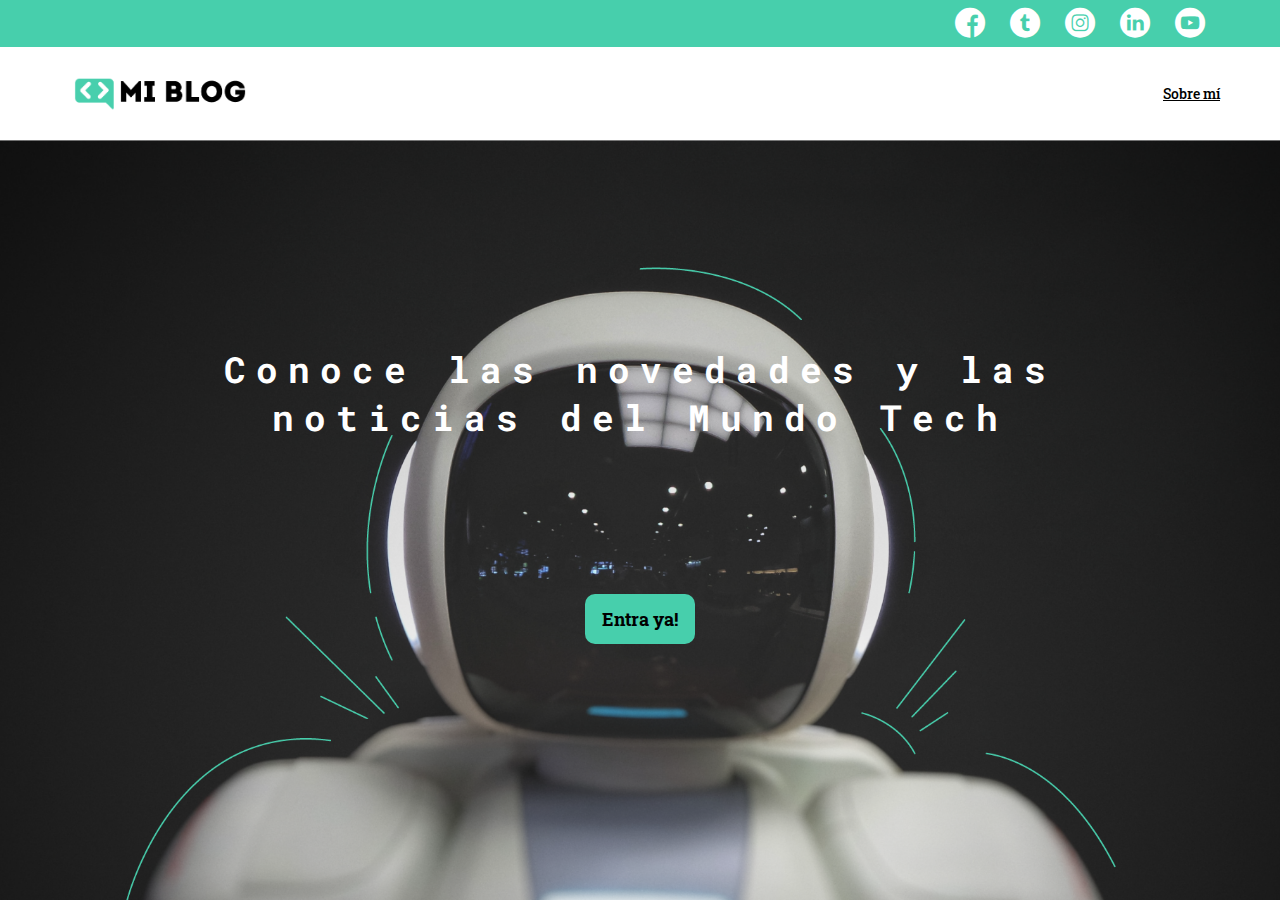
<file: index.html>
<!DOCTYPE html>
<html lang="en">
<head>
  <meta charset="UTF-8">
  <meta http-equiv="X-UA-Compatible" content="IE=edge">
  <meta name="viewport" content="width=device-width, initial-scale=1.0">
  <title>Mi Blog</title>
  <link rel="stylesheet" href="./css/main.css">
  <link rel="stylesheet" href="./css/media-queries.css">
  <link rel="stylesheet" href="css/font/flaticon.css">
  <link rel="preconnect" href="https://fonts.googleapis.com">
  <link rel="preconnect" href="https://fonts.gstatic.com" crossorigin>
  <link href="https://fonts.googleapis.com/css2?family=Roboto+Mono:wght@300;500;700&family=Roboto+Slab:wght@300;500;700&family=Roboto:wght@300;500;700&display=swap" rel="stylesheet">
</head>
<body>
  <header>
    <section class="header-icons">
      <div class="header-icons__icons">
        <a href="/"><span class="flaticon-001-facebook"></span></a>
        <a href="/"><span class="flaticon-002-twitter"></span></a>
        <a href="/"><span class="flaticon-011-instagram"></span></a>
        <a href="/"><span class="flaticon-010-linkedin"></span></a>
        <a href="/"><span class="flaticon-008-youtube"></span></a>
      </div>
    </section>
    <nav class="header-nav">
      <section class="header-nav__logo">
        <a href="">
          <img src="./assets/img/Logo-negro.png" alt="Logo de mi blog">
        </a>
      </section>
      <section class="header-nav__profile-link">
        <a href="perfil.html">Sobre mí</a>
      </section>
    </nav>
  </header>
  <main class="home-main">
    <section class="home-main-container">
      <h1 class="home-main-container__title">Conoce las novedades y las noticias del Mundo Tech</h1>
      <button class="home-main-container__button">
        <a href="blogs.html">Entra ya!</a>
      </button>
    </section>
  </main>
</body>
</html>
</file>
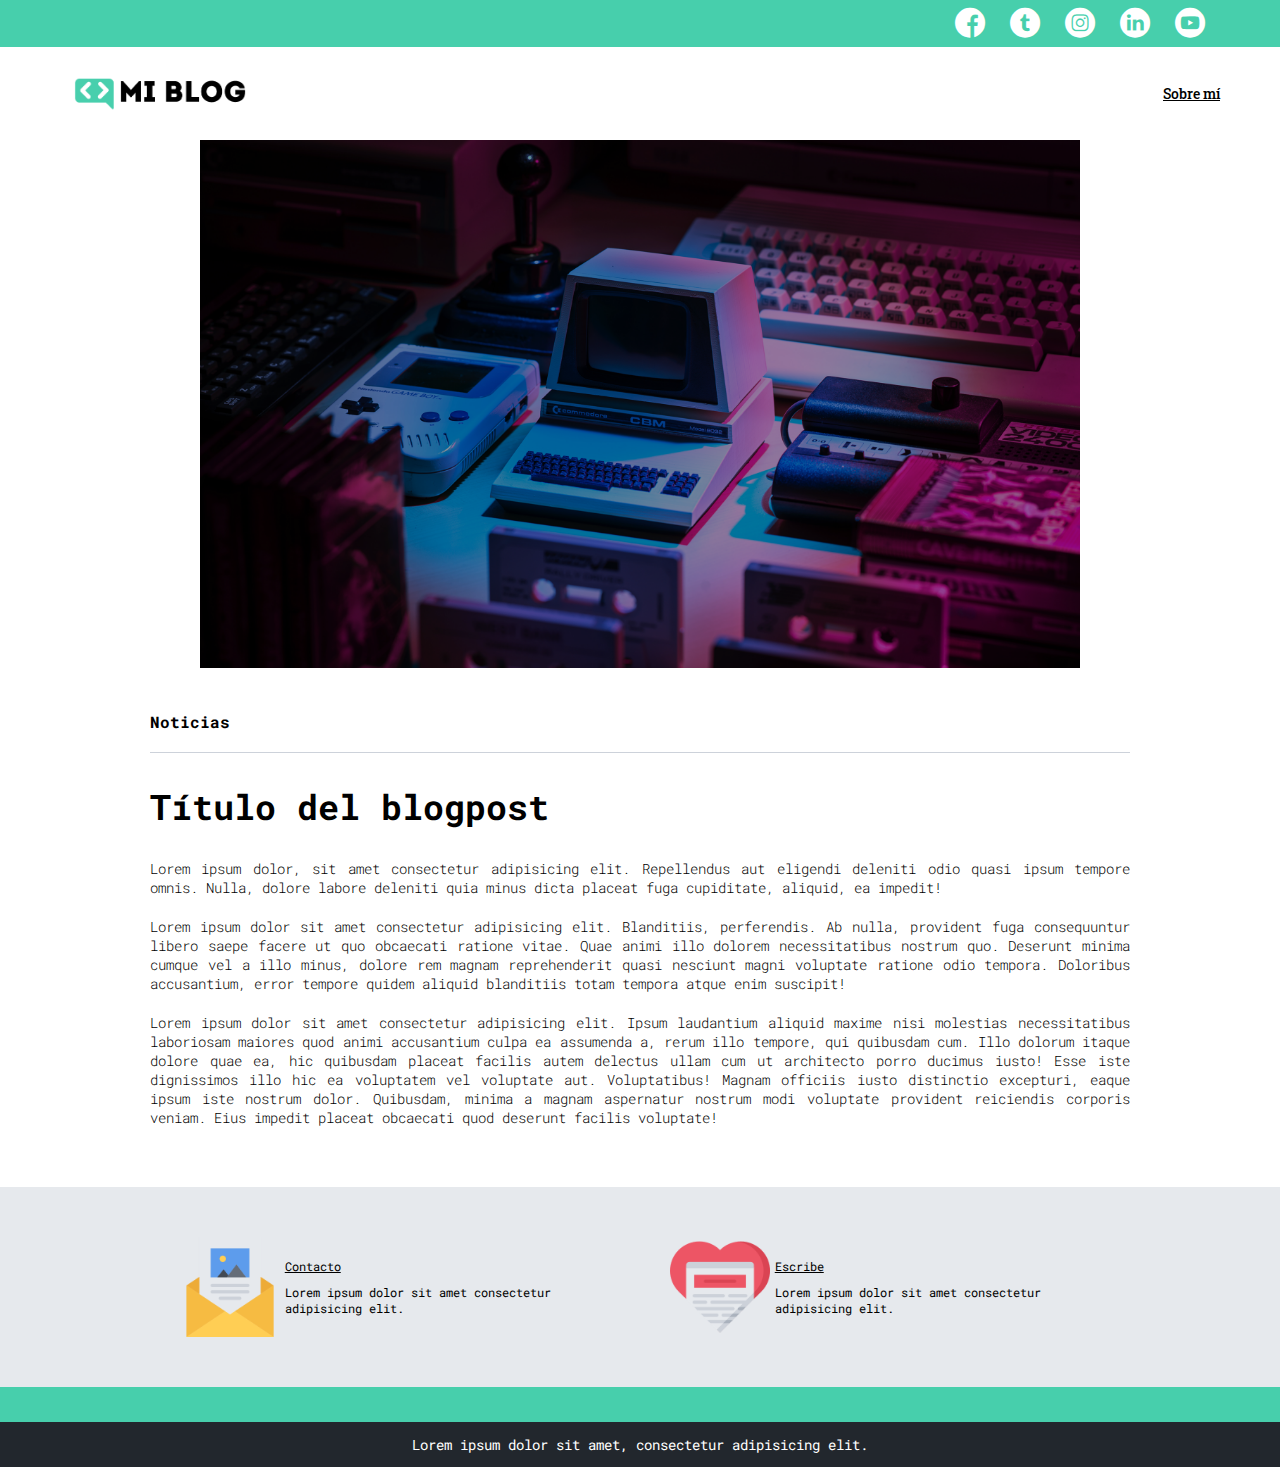
<file: blog.html>
<!DOCTYPE html>
<html lang="en">
<head>
  <meta charset="UTF-8">
  <meta http-equiv="X-UA-Compatible" content="IE=edge">
  <meta name="viewport" content="width=device-width, initial-scale=1.0">
  <title>Mi Blog: Título del blog</title>
  <link rel="stylesheet" href="./css/main.css">
  <link rel="stylesheet" href="./css/media-queries.css">
  <link rel="stylesheet" href="css/font/flaticon.css">
  <link rel="preconnect" href="https://fonts.googleapis.com">
  <link rel="preconnect" href="https://fonts.gstatic.com" crossorigin>
  <link href="https://fonts.googleapis.com/css2?family=Roboto+Mono:wght@300;500;700&family=Roboto+Slab:wght@300;500;700&family=Roboto:wght@300;500;700&display=swap" rel="stylesheet">
</head>
<body>
  <header>
    <section class="header-icons">
      <div class="header-icons__icons">
        <a href="/"><span class="flaticon-001-facebook"></span></a>
        <a href="/"><span class="flaticon-002-twitter"></span></a>
        <a href="/"><span class="flaticon-011-instagram"></span></a>
        <a href="/"><span class="flaticon-010-linkedin"></span></a>
        <a href="/"><span class="flaticon-008-youtube"></span></a>
      </div>
    </section>
    <nav class="header-nav">
      <section class="header-nav__logo">
        <a href="index.html">
          <img src="./assets/img/Logo-negro.png" alt="Logo de mi blog">
        </a>
      </section>
      <section class="header-nav__profile-link">
        <a href="perfil.html">Sobre mí</a>
      </section>
    </nav>
  </header>
  <main class="main-blog">
    <section class="grid-container blog-img-container">
      <img src="./assets/img/main-news-img.png" alt="Imagen principal del post" class="blog-img-container__img">
    </section>
    <section class="blog-main-container">
      <div class="grid-container">
        <h3>Noticias</h3>
        <article class="blog-main-container__content">
          <h1>Título del blogpost</h1>
          <p>Lorem ipsum dolor, sit amet consectetur adipisicing elit. Repellendus aut eligendi deleniti odio quasi ipsum tempore omnis. Nulla, dolore labore deleniti quia minus dicta placeat fuga cupiditate, aliquid, ea impedit!</p>
          <p>Lorem ipsum dolor sit amet consectetur adipisicing elit. Blanditiis, perferendis. Ab nulla, provident fuga consequuntur libero saepe facere ut quo obcaecati ratione vitae. Quae animi illo dolorem necessitatibus nostrum quo.
          Deserunt minima cumque vel a illo minus, dolore rem magnam reprehenderit quasi nesciunt magni voluptate ratione odio tempora. Doloribus accusantium, error tempore quidem aliquid blanditiis totam tempora atque enim suscipit!</p>
          <p>Lorem ipsum dolor sit amet consectetur adipisicing elit. Ipsum laudantium aliquid maxime nisi molestias necessitatibus laboriosam maiores quod animi accusantium culpa ea assumenda a, rerum illo tempore, qui quibusdam cum.
          Illo dolorum itaque dolore quae ea, hic quibusdam placeat facilis autem delectus ullam cum ut architecto porro ducimus iusto! Esse iste dignissimos illo hic ea voluptatem vel voluptate aut. Voluptatibus!
          Magnam officiis iusto distinctio excepturi, eaque ipsum iste nostrum dolor. Quibusdam, minima a magnam aspernatur nostrum modi voluptate provident reiciendis corporis veniam. Eius impedit placeat obcaecati quod deserunt facilis voluptate!</p>
        </article>
      </div>
    </section>
    <section class="contact-main-container">
      <div class="grid-container contact-main-grid">
        <div class="contact-main-container__left">
          <img src="./assets/img/013-newsletter.png" alt="Imagen de contacto" class="contact-main-container__img">
          <div>
            <a href="/" class="contact-main-container__title">Contacto</a>
            <p class="contact-main-container__text">Lorem ipsum dolor sit amet consectetur adipisicing elit.</p>
          </div>
        </div>
        <div class="contact-main-container__right">
          <img src="./assets/img/006-like.png" alt="Imagen de me gusta" class="contact-main-container__img">
          <div>
            <a href="/" class="contact-main-container__title">Escribe</a>
            <p class="contact-main-container__text">Lorem ipsum dolor sit amet consectetur adipisicing elit.</p>
          </div>
        </div>
      </div>
    </section>
  </main>
  <footer>
    <p>Lorem ipsum dolor sit amet, consectetur adipisicing elit.</p>
  </footer>
</body>
</html>
</file>
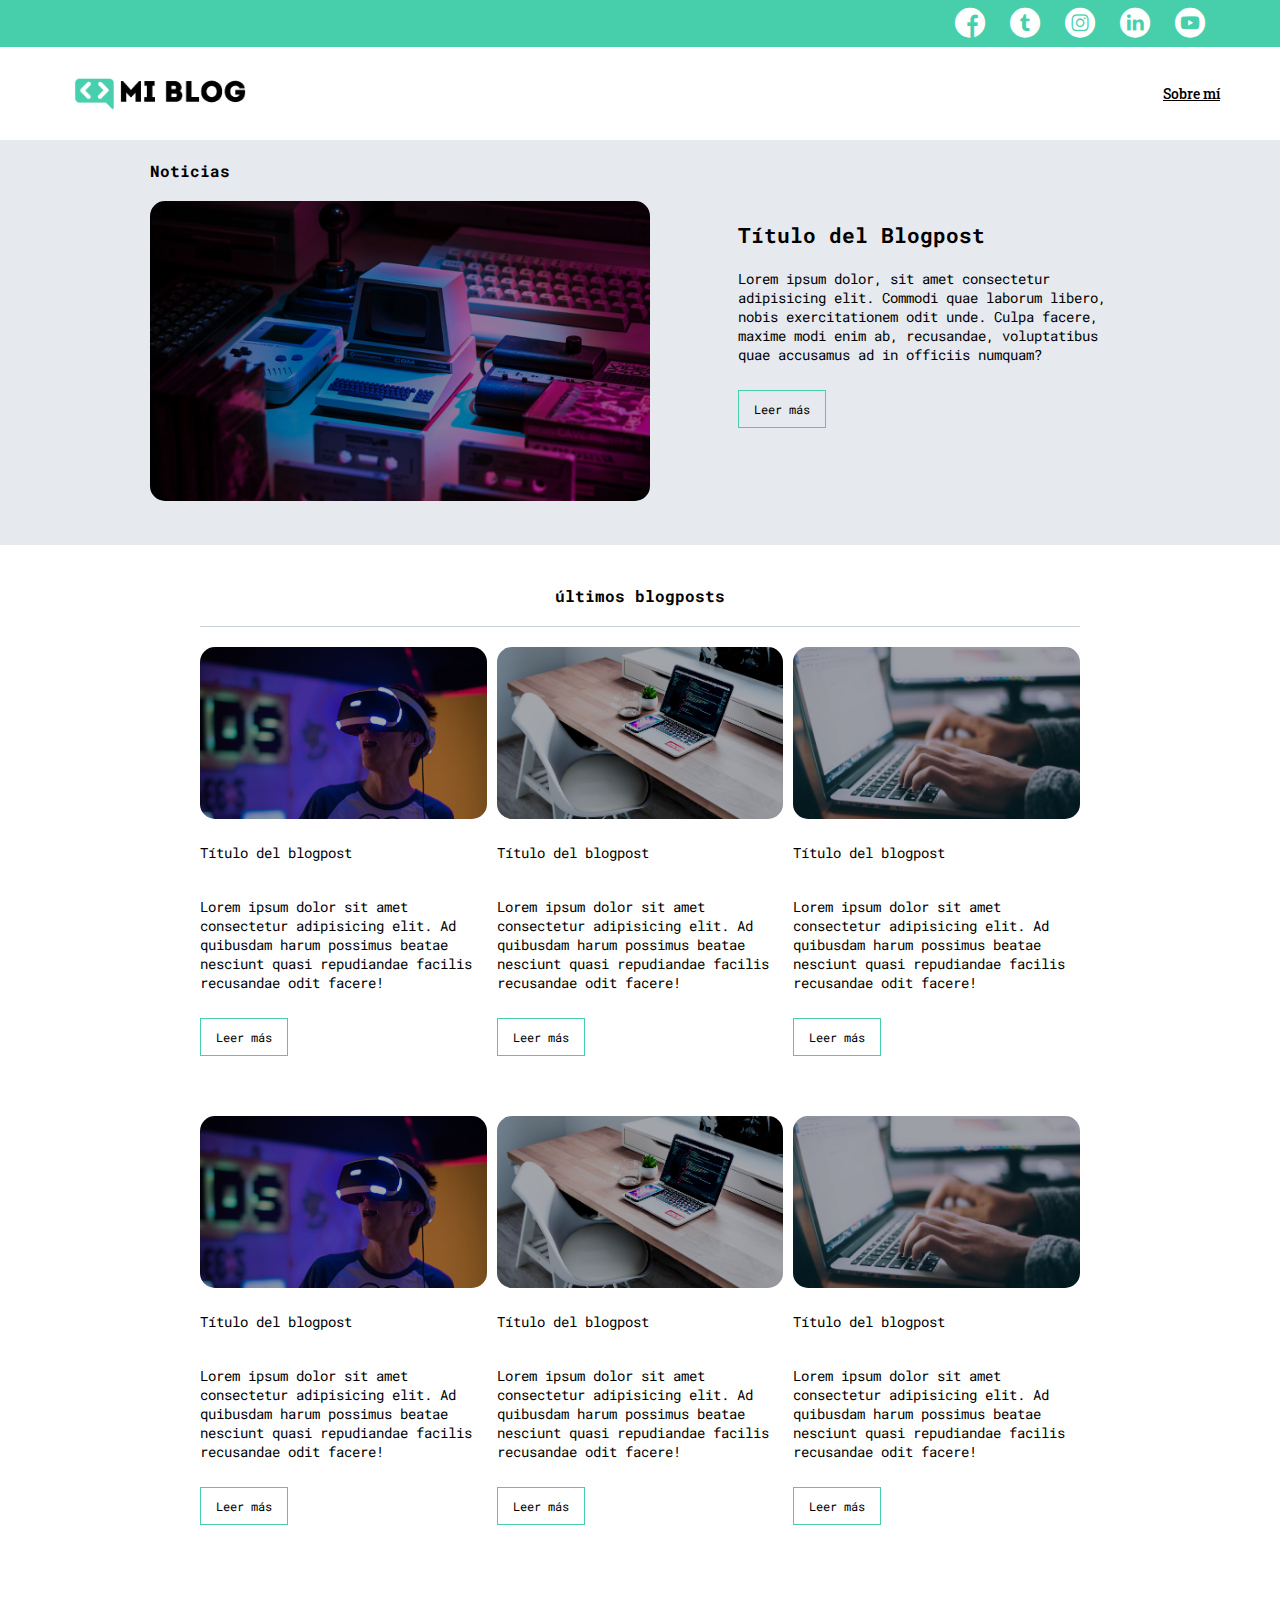
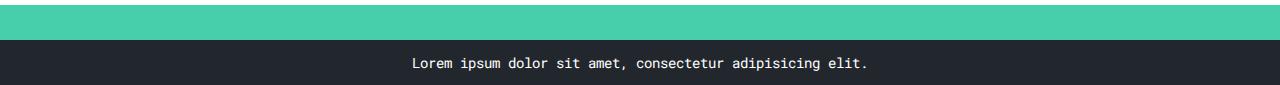
<file: blogs.html>
<!DOCTYPE html>
<html lang="en">
<head>
  <meta charset="UTF-8">
  <meta http-equiv="X-UA-Compatible" content="IE=edge">
  <meta name="viewport" content="width=device-width, initial-scale=1.0">
  <title>Mi Blog: Noticias</title>
  <link rel="stylesheet" href="./css/main.css">
  <link rel="stylesheet" href="./css/media-queries.css">
  <link rel="stylesheet" href="css/font/flaticon.css">
  <link rel="preconnect" href="https://fonts.googleapis.com">
  <link rel="preconnect" href="https://fonts.gstatic.com" crossorigin>
  <link href="https://fonts.googleapis.com/css2?family=Roboto+Mono:wght@300;500;700&family=Roboto+Slab:wght@300;500;700&family=Roboto:wght@300;500;700&display=swap" rel="stylesheet">
</head>
<body>
  <header>
    <section class="header-icons">
      <div class="header-icons__icons">
        <a href="/"><span class="flaticon-001-facebook"></span></a>
        <a href="/"><span class="flaticon-002-twitter"></span></a>
        <a href="/"><span class="flaticon-011-instagram"></span></a>
        <a href="/"><span class="flaticon-010-linkedin"></span></a>
        <a href="/"><span class="flaticon-008-youtube"></span></a>
      </div>
    </section>
    <nav class="header-nav">
      <section class="header-nav__logo">
        <a href="index.html">
          <img src="./assets/img/Logo-negro.png" alt="Logo de mi blog">
        </a>
      </section>
      <section class="header-nav__profile-link">
        <a href="perfil.html">Sobre mí</a>
      </section>
    </nav>
  </header>
  <main class="blogs-main">
    <section class="blogs-news-container">
      <div class="grid-container blogs-news-container__news">
        <h3>Noticias</h3>
        <div class="blogs-news-container__img">
          <img src="./assets/img/main-news-img.png" alt="Imagen del blog principal">
        </div>
        <div class="blogs-news-container__info-container">
          <h2>Título del Blogpost</h2>
          <p>Lorem ipsum dolor, sit amet consectetur adipisicing elit. Commodi quae laborum libero, nobis exercitationem odit unde. Culpa facere, maxime modi enim ab, recusandae, voluptatibus quae accusamus ad in officiis numquam?</p>
          <a href="blog.html" class="blogs-button">Leer más</a>
        </div>
      </div>
    </section>
    <section class="grid-container blogs-posts-container">
      <h3>últimos blogposts</h3>
      <div class="blog-posts-container__grid">
        <article class="blog-posts-container__post">
          <img src="./assets/img/post-1.png" alt="">
          <p>Título del blogpost</p>
          <p>Lorem ipsum dolor sit amet consectetur adipisicing elit. Ad quibusdam harum possimus beatae nesciunt quasi repudiandae facilis recusandae odit facere!</p>
          <a href="blog.html" class="blogs-button">Leer más</a>
        </article>
        <article class="blog-posts-container__post">
          <img src="./assets/img/post-2.png" alt="">
          <p>Título del blogpost</p>
          <p>Lorem ipsum dolor sit amet consectetur adipisicing elit. Ad quibusdam harum possimus beatae nesciunt quasi repudiandae facilis recusandae odit facere!</p>
          <a href="blog.html" class="blogs-button">Leer más</a>
        </article>
        <article class="blog-posts-container__post">
          <img src="./assets/img/post-3.png" alt="">
          <p>Título del blogpost</p>
          <p>Lorem ipsum dolor sit amet consectetur adipisicing elit. Ad quibusdam harum possimus beatae nesciunt quasi repudiandae facilis recusandae odit facere!</p>
          <a href="blog.html" class="blogs-button">Leer más</a>
        </article>
        <article class="blog-posts-container__post">
          <img src="./assets/img/post-1.png" alt="">
          <p>Título del blogpost</p>
          <p>Lorem ipsum dolor sit amet consectetur adipisicing elit. Ad quibusdam harum possimus beatae nesciunt quasi repudiandae facilis recusandae odit facere!</p>
          <a href="blog.html" class="blogs-button">Leer más</a>
        </article>
        <article class="blog-posts-container__post">
          <img src="./assets/img/post-2.png" alt="">
          <p>Título del blogpost</p>
          <p>Lorem ipsum dolor sit amet consectetur adipisicing elit. Ad quibusdam harum possimus beatae nesciunt quasi repudiandae facilis recusandae odit facere!</p>
          <a href="blog.html" class="blogs-button">Leer más</a>
        </article>
        <article class="blog-posts-container__post">
          <img src="./assets/img/post-3.png" alt="">
          <p>Título del blogpost</p>
          <p>Lorem ipsum dolor sit amet consectetur adipisicing elit. Ad quibusdam harum possimus beatae nesciunt quasi repudiandae facilis recusandae odit facere!</p>
          <a href="blog.html" class="blogs-button">Leer más</a>
        </article>
      </div>
    </section>
  </main>
  <footer>
    <p>Lorem ipsum dolor sit amet, consectetur adipisicing elit.</p>
  </footer>
</body>
</html>
</file>
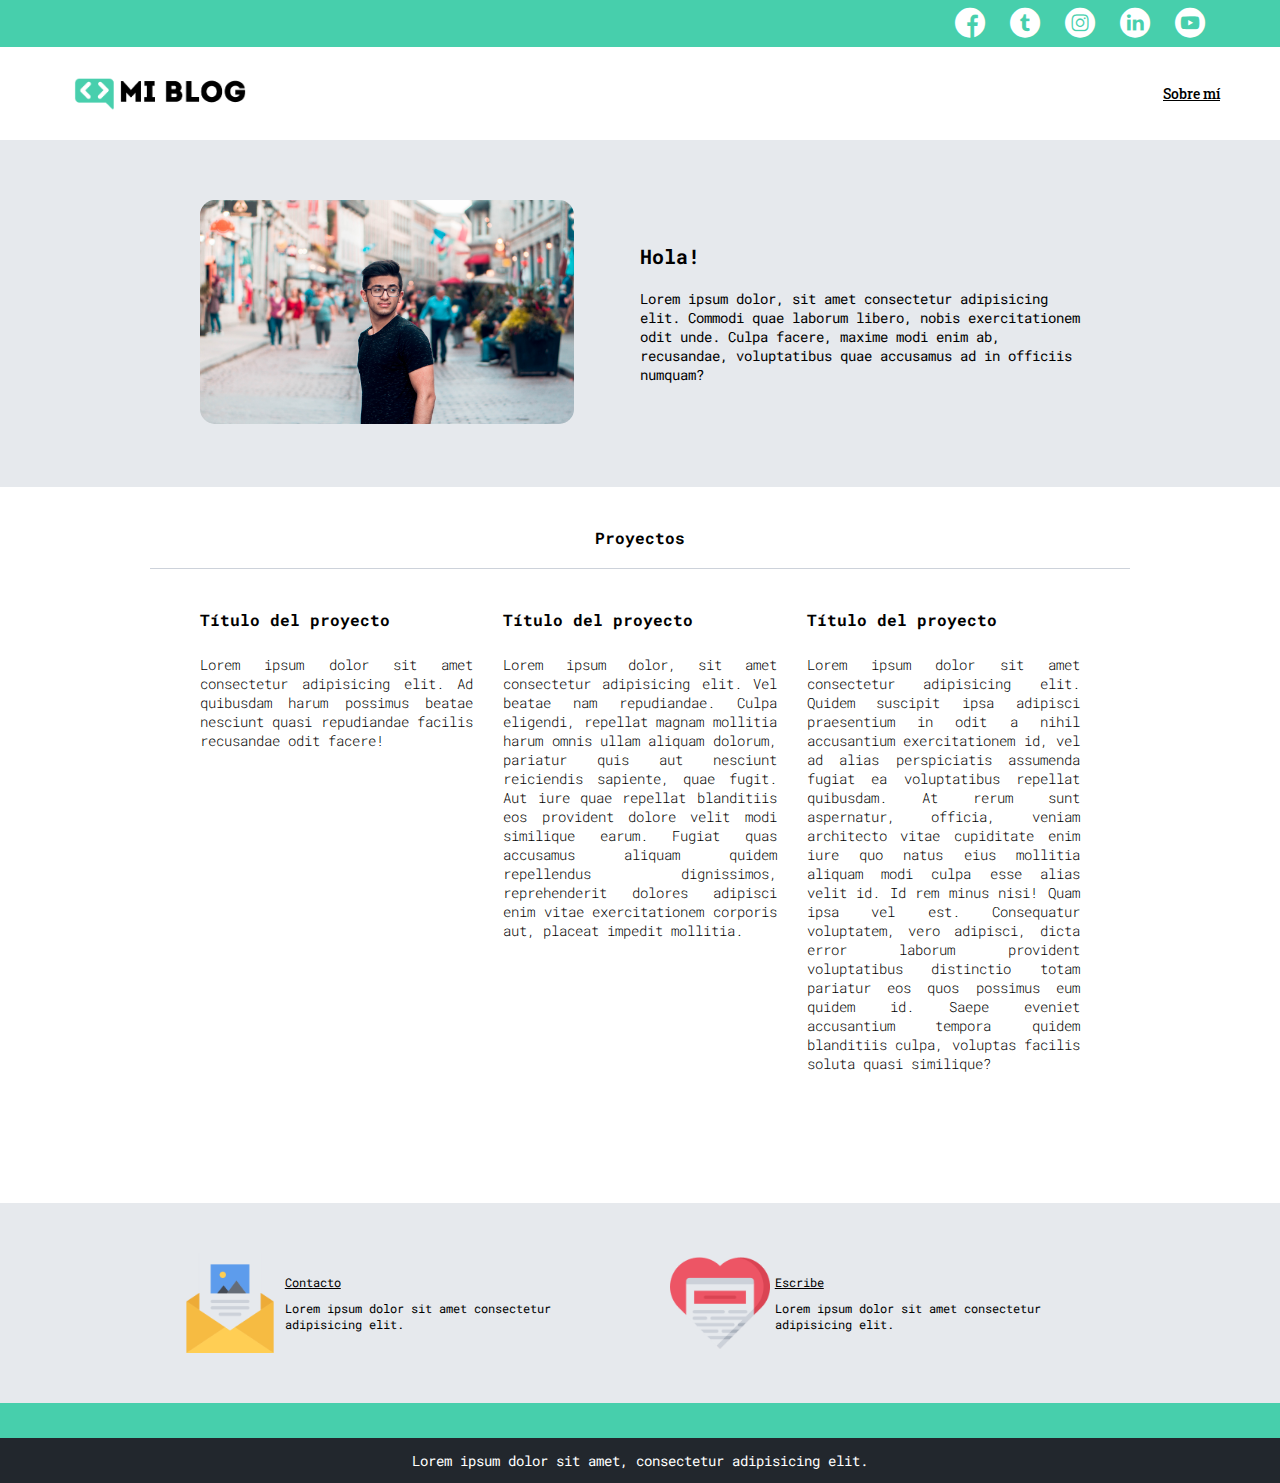
<file: perfil.html>
<!DOCTYPE html>
<html lang="en">
<head>
  <meta charset="UTF-8">
  <meta http-equiv="X-UA-Compatible" content="IE=edge">
  <meta name="viewport" content="width=device-width, initial-scale=1.0">
  <title>Mi Blog: Mi perfil</title>
  <link rel="stylesheet" href="./css/main.css">
  <link rel="stylesheet" href="./css/media-queries.css">
  <link rel="stylesheet" href="css/font/flaticon.css">
  <link rel="preconnect" href="https://fonts.googleapis.com">
  <link rel="preconnect" href="https://fonts.gstatic.com" crossorigin>
  <link href="https://fonts.googleapis.com/css2?family=Roboto+Mono:wght@300;500;700&family=Roboto+Slab:wght@300;500;700&family=Roboto:wght@300;500;700&display=swap" rel="stylesheet">
</head>
<body>
  <header>
    <section class="header-icons">
      <div class="header-icons__icons">
        <a href="/"><span class="flaticon-001-facebook"></span></a>
        <a href="/"><span class="flaticon-002-twitter"></span></a>
        <a href="/"><span class="flaticon-011-instagram"></span></a>
        <a href="/"><span class="flaticon-010-linkedin"></span></a>
        <a href="/"><span class="flaticon-008-youtube"></span></a>
      </div>
    </section>
    <nav class="header-nav">
      <section class="header-nav__logo">
        <a href="index.html">
          <img src="./assets/img/Logo-negro.png" alt="Logo de mi blog">
        </a>
      </section>
      <section class="header-nav__profile-link">
        <a href="perfil.html">Sobre mí</a>
      </section>
    </nav>
  </header>
  <main class="perfil-main">
    <section class="profile-container">
      <div class="grid-container profile-container__profile">
        <div class="profile-container__img">
          <img src="./assets/img/profile-pic.jpg" alt="Imagen del perfil">
        </div>
        <div class="profile-container__profile-container">
          <h2>Hola!</h2>
          <p>Lorem ipsum dolor, sit amet consectetur adipisicing elit. Commodi quae laborum libero, nobis exercitationem odit unde. Culpa facere, maxime modi enim ab, recusandae, voluptatibus quae accusamus ad in officiis numquam?</p>
        </div>
      </div>
    </section>
    <section class="grid-container projects-container">
      <h3>Proyectos</h3>
      <div class="projects-container__grid">
        <article class="projects-container__post">
          <p>Título del proyecto</p>
          <p>Lorem ipsum dolor sit amet consectetur adipisicing elit. Ad quibusdam harum possimus beatae nesciunt quasi repudiandae facilis recusandae odit facere!</p>
        </article>
        <article class="projects-container__post">
          <p>Título del proyecto</p>
          <p>Lorem ipsum dolor, sit amet consectetur adipisicing elit. Vel beatae nam repudiandae. Culpa eligendi, repellat magnam mollitia harum omnis ullam aliquam dolorum, pariatur quis aut nesciunt reiciendis sapiente, quae fugit.
          Aut iure quae repellat blanditiis eos provident dolore velit modi similique earum. Fugiat quas accusamus aliquam quidem repellendus dignissimos, reprehenderit dolores adipisci enim vitae exercitationem corporis aut, placeat impedit mollitia.</p>
        </article>
        <article class="projects-container__post">
          <p>Título del proyecto</p>
          <p>Lorem ipsum dolor sit amet consectetur adipisicing elit. Quidem suscipit ipsa adipisci praesentium in odit a nihil accusantium exercitationem id, vel ad alias perspiciatis assumenda fugiat ea voluptatibus repellat quibusdam.
          At rerum sunt aspernatur, officia, veniam architecto vitae cupiditate enim iure quo natus eius mollitia aliquam modi culpa esse alias velit id. Id rem minus nisi! Quam ipsa vel est.
          Consequatur voluptatem, vero adipisci, dicta error laborum provident voluptatibus distinctio totam pariatur eos quos possimus eum quidem id. Saepe eveniet accusantium tempora quidem blanditiis culpa, voluptas facilis soluta quasi similique?</p>
        </article>
      </div>
    </section>
    <section class="contact-main-container">
      <div class="grid-container contact-main-grid">
        <div class="contact-main-container__left">
          <img src="./assets/img/013-newsletter.png" alt="Imagen de contacto" class="contact-main-container__img">
          <div>
            <a href="/" class="contact-main-container__title">Contacto</a>
            <p class="contact-main-container__text">Lorem ipsum dolor sit amet consectetur adipisicing elit.</p>
          </div>
        </div>
        <div class="contact-main-container__right">
          <img src="./assets/img/006-like.png" alt="Imagen de me gusta" class="contact-main-container__img">
          <div>
            <a href="/" class="contact-main-container__title">Escribe</a>
            <p class="contact-main-container__text">Lorem ipsum dolor sit amet consectetur adipisicing elit.</p>
          </div>
        </div>
      </div>
    </section>
  </main>
  <footer>
    <p>Lorem ipsum dolor sit amet, consectetur adipisicing elit.</p>
  </footer>
</body>
</html>
</file>
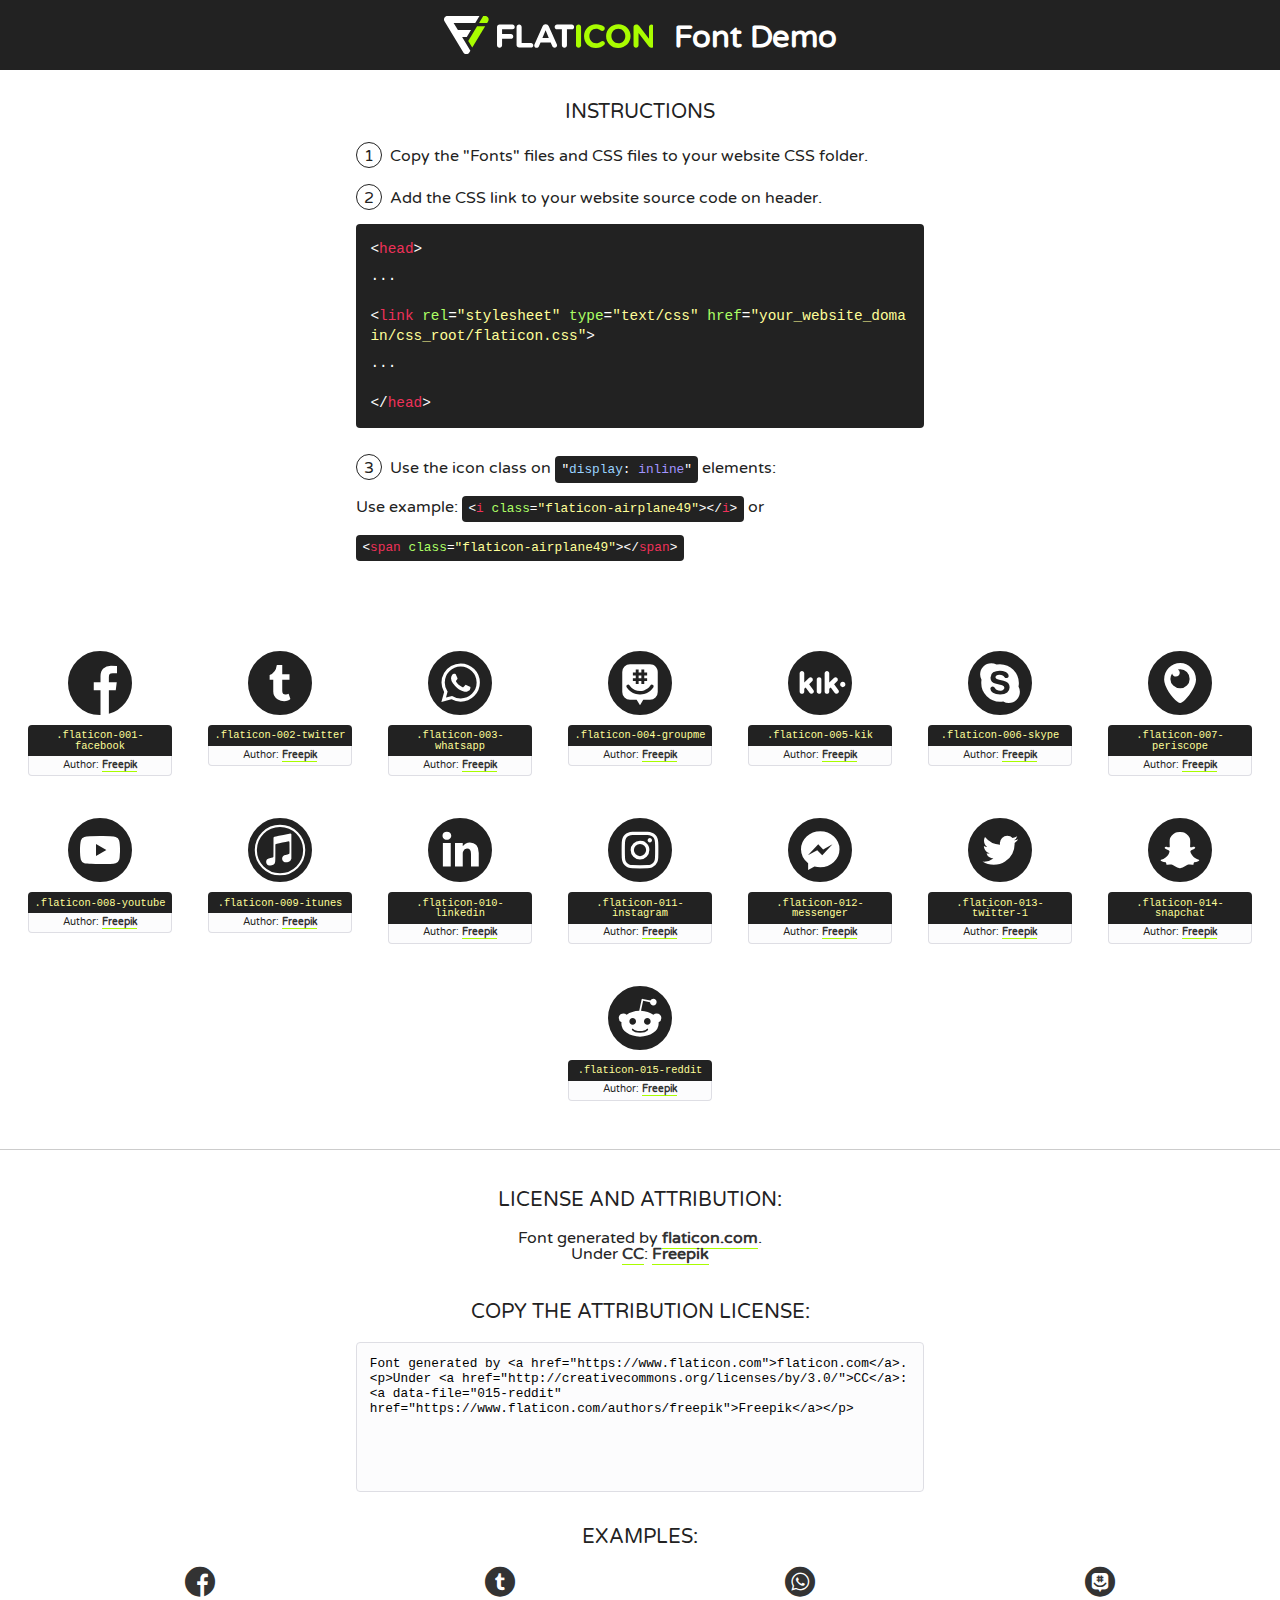
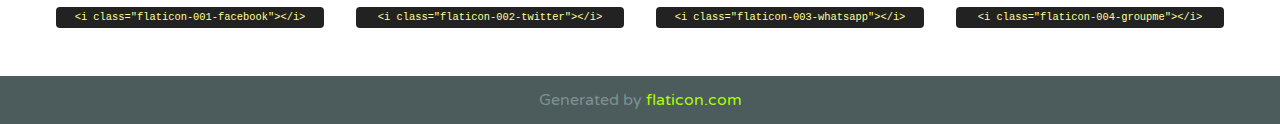
<file: css/font/flaticon.html>
<!DOCTYPE html>
<!--
  Flaticon icon font: Flaticon
  Creation date: 20/12/2018 09:27
-->
<html>
<!DOCTYPE html>
<html>

<head>
    <title>Flaticon WebFont</title>
    <link href="http://fonts.googleapis.com/css?family=Varela+Round" rel="stylesheet" type="text/css" />
    <link rel="stylesheet" type="text/css" href="flaticon.css">
    <meta charset="UTF-8">
    <style>
    html, body, div, span, applet, object, iframe,
    h1, h2, h3, h4, h5, h6, p, blockquote, pre,
    a, abbr, acronym, address, big, cite, code,
    del, dfn, em, img, ins, kbd, q, s, samp,
    small, strike, strong, sub, sup, tt, var,
    b, u, i, center,
    dl, dt, dd, ol, ul, li,
    fieldset, form, label, legend,
    table, caption, tbody, tfoot, thead, tr, th, td,
    article, aside, canvas, details, embed, 
    figure, figcaption, footer, header, hgroup, 
    menu, nav, output, ruby, section, summary,
    time, mark, audio, video {
        margin: 0;
        padding: 0;
        border: 0;
        font-size: 100%;
        font: inherit;
        vertical-align: baseline;
    }
    /* HTML5 display-role reset for older browsers */
    article, aside, details, figcaption, figure, 
    footer, header, hgroup, menu, nav, section {
        display: block;
    }
    body {
        line-height: 1;
    }
    ol, ul {
        list-style: none;
    }
    blockquote, q {
        quotes: none;
    }
    blockquote:before, blockquote:after,
    q:before, q:after {
        content: '';
        content: none;
    }
    table {
        border-collapse: collapse;
        border-spacing: 0;
    }
    body {
        font-family: 'Varela Round', Helvetica, Arial, sans-serif;
        font-size: 16px;
        color: #222;
    }
    a {
        color: #333;
        border-bottom: 1px solid #a9fd00;
        font-weight: bold;
        text-decoration: none;
    }
    * {
        -moz-box-sizing: border-box;
        -webkit-box-sizing: border-box;
        box-sizing: border-box;
        margin: 0;
        padding: 0;
    }
    [class^="flaticon-"]:before, [class*=" flaticon-"]:before, [class^="flaticon-"]:after, [class*=" flaticon-"]:after {
        font-family: Flaticon;
        font-size: 30px;
        font-style: normal;
        margin-left: 20px;
        color: #333;
    }
    .wrapper {
        max-width: 600px;
        margin: auto;
        padding: 0 1em;
    }
    .title {
        font-size: 1.25em;
        text-align: center;
        margin-bottom: 1em;
        text-transform: uppercase;
    }
    header {
        text-align: center;
        background-color: #222;
        color: #fff;
        padding: 1em;
    }
    header .logo {
        width: 210px;
        height: 38px;
        display: inline-block;
        vertical-align: middle;
        margin-right: 1em;
        border: none;
    }
    header strong {
        font-size: 1.95em;
        font-weight: bold;
        vertical-align: middle;
        margin-top: 5px;
        display: inline-block;
    }
    .demo {
        margin: 2em auto;
        line-height: 1.25em;
    }
    .demo ul li {
        margin-bottom: 1em;
    }
    .demo ul li .num {
        color: #222;
        border-radius: 20px;
        display: inline-block;
        width: 26px;
        padding: 3px;
        height: 26px;
        text-align: center;
        margin-right: 0.5em;
        border: 1px solid #222;
    }
    .demo ul li code {
        background-color: #222;
        border-radius: 4px;
        padding: 0.25em 0.5em;
        display: inline-block;
        color: #fff;
        font-family: Consolas,Monaco,Lucida Console,Liberation Mono,DejaVu Sans Mono,Bitstream Vera Sans Mono,Courier New, monospace;
        font-weight: lighter;
        margin-top: 1em;
        font-size: 0.8em;
        word-break: break-all;
    }
    .demo ul li code.big {
        padding: 1em;
        font-size: 0.9em;
    }
    .demo ul li code .red {
        color: #EF3159;
    }
    .demo ul li code .green {
        color: #ACFF65;
    }
    .demo ul li code .yellow {
        color: #FFFF99;
    }
    .demo ul li code .blue {
        color: #99D3FF;
    }
    .demo ul li code .purple {
        color: #A295FF;
    }
    .demo ul li code .dots {
        margin-top: 0.5em;
        display: block;
    }
    #glyphs {
        border-bottom: 1px solid #ccc;
        padding: 2em 0;
        text-align: center;
    }
    .glyph {
        display: inline-block;
        width: 9em;
        margin: 1em;
        text-align: center;
        vertical-align: top;
        background: #FFF;
    }
    .glyph .glyph-icon {
        padding: 10px;
        display: block;
        font-family:"Flaticon";
        font-size: 64px;
        line-height: 1;
    }
    .glyph .glyph-icon:before {
        font-size: 64px;
        color: #222;
        margin-left: 0;
    }
    .class-name {
        font-size: 0.65em;
        background-color: #222;
        color: #fff;
        border-radius: 4px 4px 0 0;
        padding: 0.5em;
        color: #FFFF99;
        font-family: Consolas,Monaco,Lucida Console,Liberation Mono,DejaVu Sans Mono,Bitstream Vera Sans Mono,Courier New, monospace;
    }
    .author-name {
        font-size: 0.6em;
        background-color: #fcfcfd;
        border: 1px solid #DEDEE4;
        border-top: 0;
        border-radius: 0 0 4px 4px;
        padding: 0.5em;
    }
    .class-name:last-child {
        font-size: 10px;
        color:#888;
    }
    .class-name:last-child a {
        font-size: 10px;
        color:#555;
    }
    .class-name:last-child a:hover {
        color:#a9fd00;
    }
    .glyph > input {
        display: block;
        width: 100px;
        margin: 5px auto;
        text-align: center;
        font-size: 12px;
        cursor: text;
    }
    .glyph > input.icon-input {
        font-family:"Flaticon";
        font-size: 16px;
        margin-bottom: 10px;
    }
    .attribution .title {
        margin-top: 2em;
    }
    .attribution textarea {
        background-color: #fcfcfd;
        padding: 1em;
        border: none;
        box-shadow: none;
        border: 1px solid #DEDEE4;
        border-radius: 4px;
        resize: none;
        width: 100%;
        height: 150px;
        font-size: 0.8em;
        font-family: Consolas,Monaco,Lucida Console,Liberation Mono,DejaVu Sans Mono,Bitstream Vera Sans Mono,Courier New, monospace;
        -webkit-appearance: none;
    }
    .iconsuse {
        margin: 2em auto;
        text-align: center;
        max-width: 1200px;
    }
    .iconsuse:after {
        content: '';
        display: table;
        clear: both;
    }
    .iconsuse .image {
        float: left;
        width: 25%;
        padding: 0 1em;
    }
    .iconsuse .image p {
        margin-bottom: 1em;
    }
    .iconsuse .image span {
        display: block;
        font-size: 0.65em;
        background-color: #222;
        color: #fff;
        border-radius: 4px;
        padding: 0.5em;
        color: #FFFF99;
        margin-top: 1em;
        font-family: Consolas,Monaco,Lucida Console,Liberation Mono,DejaVu Sans Mono,Bitstream Vera Sans Mono,Courier New, monospace;
    }
    #footer {
        text-align: center;
        background-color: #4C5B5C;
        color: #7c9192;
        padding: 1em;
    }
    #footer a {
        border: none;
        color: #a9fd00;
        font-weight: normal;
    }
    @media (max-width: 960px) {
        .iconsuse .image {
            width: 50%;
        }
    }
    @media (max-width: 560px) {
        .iconsuse .image {
            width: 100%;
        }
    }
    </style>
</head>

<body class="characters-off">

    <header>
        <a href="https://www.flaticon.com" target="_blank" class="logo">
            <svg version="1.1" xmlns="http://www.w3.org/2000/svg" xmlns:xlink="http://www.w3.org/1999/xlink" xmlns:a="http://ns.adobe.com/AdobeSVGViewerExtensions/3.0/" viewBox="0 0 560.875 102.036" enable-background="new 0 0 560.875 102.036" xml:space="preserve">
                <defs>
                </defs>
                <g>
                    <g class="letters">
                        <path fill="#ffffff" d="M141.596,29.675c0-3.777,2.985-6.767,6.764-6.767h34.438c3.426,0,6.15,2.728,6.15,6.15
                        c0,3.43-2.724,6.149-6.15,6.149h-27.674v13.091h23.719c3.429,0,6.151,2.724,6.151,6.15c0,3.43-2.723,6.149-6.151,6.149h-23.719
                        v17.574c0,3.773-2.986,6.761-6.764,6.761c-3.779,0-6.764-2.989-6.764-6.761V29.675z"></path>
                        <path fill="#ffffff" d="M193.844,29.149c0-3.781,2.985-6.767,6.764-6.767c3.776,0,6.763,2.985,6.763,6.767v42.957h25.039
                        c3.426,0,6.149,2.726,6.149,6.153c0,3.425-2.723,6.15-6.149,6.15h-31.802c-3.779,0-6.764-2.986-6.764-6.768V29.149z"></path>
                        <path fill="#ffffff" d="M241.891,75.71l21.438-48.407c1.492-3.341,4.215-5.357,7.906-5.357h0.792
                        c3.686,0,6.323,2.017,7.815,5.357l21.439,48.407c0.436,0.967,0.701,1.845,0.701,2.723c0,3.602-2.809,6.501-6.414,6.501
                        c-3.161,0-5.269-1.845-6.499-4.655l-4.132-9.661h-27.059l-4.301,10.102c-1.144,2.631-3.426,4.214-6.237,4.214
                        c-3.517,0-6.24-2.81-6.24-6.325C241.1,77.64,241.451,76.677,241.891,75.71z M279.932,58.666l-8.521-20.297l-8.526,20.297H279.932
                        z"></path>
                        <path fill="#ffffff" d="M314.864,35.387H301.86c-3.429,0-6.239-2.813-6.239-6.238c0-3.429,2.811-6.24,6.239-6.24h39.533
                        c3.426,0,6.237,2.811,6.237,6.24c0,3.425-2.811,6.238-6.237,6.238h-13.001v42.785c0,3.773-2.99,6.761-6.764,6.761
                        c-3.779,0-6.764-2.989-6.764-6.761V35.387z"></path>
                        <path fill="#A9FD00" d="M352.615,29.149c0-3.781,2.985-6.767,6.767-6.767c3.774,0,6.761,2.985,6.761,6.767v49.024
                        c0,3.773-2.987,6.761-6.761,6.761c-3.781,0-6.767-2.989-6.767-6.761V29.149z"></path>
                        <path fill="#A9FD00" d="M374.132,53.836v-0.179c0-17.481,13.178-31.801,32.065-31.801c9.22,0,15.459,2.458,20.557,6.238
                        c1.402,1.054,2.637,2.985,2.637,5.357c0,3.692-2.985,6.59-6.681,6.59c-1.845,0-3.071-0.702-4.044-1.319
                        c-3.776-2.813-7.729-4.393-12.562-4.393c-10.364,0-17.831,8.611-17.831,19.154v0.173c0,10.542,7.291,19.329,17.831,19.329
                        c5.715,0,9.492-1.756,13.359-4.834c1.049-0.874,2.458-1.491,4.039-1.491c3.429,0,6.325,2.813,6.325,6.236
                        c0,2.106-1.056,3.78-2.282,4.834c-5.539,4.834-12.036,7.733-21.878,7.733C387.572,85.464,374.132,71.493,374.132,53.836z"></path>
                        <path fill="#A9FD00" d="M433.009,53.836v-0.179c0-17.481,13.79-31.801,32.766-31.801c18.981,0,32.592,14.143,32.592,31.628v0.173
                        c0,17.483-13.785,31.807-32.769,31.807C446.625,85.464,433.009,71.32,433.009,53.836z M484.224,53.836v-0.179
                        c0-10.539-7.725-19.326-18.626-19.326c-10.893,0-18.449,8.611-18.449,19.154v0.173c0,10.542,7.73,19.329,18.626,19.329
                        C476.676,72.986,484.224,64.378,484.224,53.836z"></path>
                        <path fill="#A9FD00" d="M506.233,29.321c0-3.774,2.99-6.763,6.767-6.763h1.401c3.252,0,5.183,1.583,7.029,3.953l26.093,34.265
                        V29.059c0-3.692,2.99-6.677,6.681-6.677c3.683,0,6.671,2.985,6.671,6.677v48.934c0,3.78-2.987,6.765-6.764,6.765h-0.436
                        c-3.257,0-5.188-1.581-7.034-3.953l-27.056-35.492v32.944c0,3.687-2.985,6.676-6.678,6.676c-3.683,0-6.673-2.989-6.673-6.676
                        V29.321z"></path>
                    </g>
                    <g class="insignia">
                        <path fill="#ffffff" d="M48.372,56.137h12.517l11.156-18.537H37.186L25.688,18.539h57.825L94.668,0H9.271
                        C5.925,0,2.842,1.801,1.198,4.716c-1.644,2.907-1.593,6.482,0.134,9.343l50.38,83.501c1.678,2.781,4.689,4.476,7.938,4.476
                        c3.246,0,6.257-1.695,7.935-4.476l2.898-4.804L48.372,56.137z"></path>
                        <g class="i">
                            <path fill="#A9FD00" d="M93.575,18.539h0.031v0.004l21.652,0.004l2.705-4.488c1.727-2.861,1.778-6.436,0.133-9.343
                            C116.454,1.801,113.371,0,110.026,0h-5.294L93.575,18.539z"></path>
                            <polygon fill="#A9FD00" points="88.291,27.356 64.725,66.486 75.519,84.404 109.942,27.356"></polygon>
                        </g>
                    </g>
                </g>
            </svg>
        </a>
        <strong>Font Demo</strong>
    </header>


    <section class="demo wrapper">

        <p class="title">Instructions</p>

        <ul>
            <li>
                <span class="num">1</span>Copy the "Fonts" files and CSS files to your website CSS folder.
            </li>
            <li>
                <span class="num">2</span>Add the CSS link to your website source code on header.
                <code class="big">
                    &lt;<span class="red">head</span>&gt;
                    <br/><span class="dots">...</span>
                    <br/>&lt;<span class="red">link</span> <span class="green">rel</span>=<span class="yellow">"stylesheet"</span> <span class="green">type</span>=<span class="yellow">"text/css"</span> <span class="green">href</span>=<span class="yellow">"your_website_domain/css_root/flaticon.css"</span>&gt;
                    <br/><span class="dots">...</span>
                    <br/>&lt;/<span class="red">head</span>&gt;
                </code>
            </li>

            <li>
                <p>
                    <span class="num">3</span>Use the icon class on <code>"<span class="blue">display</span>:<span class="purple"> inline</span>"</code> elements:
                    <br />
                    Use example: <code>&lt;<span class="red">i</span> <span class="green">class</span>=<span class="yellow">&quot;flaticon-airplane49&quot;</span>&gt;&lt;/<span class="red">i</span>&gt;</code> or <code>&lt;<span class="red">span</span> <span class="green">class</span>=<span class="yellow">&quot;flaticon-airplane49&quot;</span>&gt;&lt;/<span class="red">span</span>&gt;</code>
            </li>
        </ul>

    </section>




   <section id="glyphs">          
    
      
        <div class="glyph"><div class="glyph-icon flaticon-001-facebook"></div>
            <div class="class-name">.flaticon-001-facebook</div>
            <div class="author-name">Author: <a data-file="001-facebook" href="https://www.flaticon.com/authors/freepik">Freepik</a> </div> 
        </div>        
        
        <div class="glyph"><div class="glyph-icon flaticon-002-twitter"></div>
            <div class="class-name">.flaticon-002-twitter</div>
            <div class="author-name">Author: <a data-file="002-twitter" href="https://www.flaticon.com/authors/freepik">Freepik</a> </div> 
        </div>        
        
        <div class="glyph"><div class="glyph-icon flaticon-003-whatsapp"></div>
            <div class="class-name">.flaticon-003-whatsapp</div>
            <div class="author-name">Author: <a data-file="003-whatsapp" href="https://www.flaticon.com/authors/freepik">Freepik</a> </div> 
        </div>        
        
        <div class="glyph"><div class="glyph-icon flaticon-004-groupme"></div>
            <div class="class-name">.flaticon-004-groupme</div>
            <div class="author-name">Author: <a data-file="004-groupme" href="https://www.flaticon.com/authors/freepik">Freepik</a> </div> 
        </div>        
        
        <div class="glyph"><div class="glyph-icon flaticon-005-kik"></div>
            <div class="class-name">.flaticon-005-kik</div>
            <div class="author-name">Author: <a data-file="005-kik" href="https://www.flaticon.com/authors/freepik">Freepik</a> </div> 
        </div>        
        
        <div class="glyph"><div class="glyph-icon flaticon-006-skype"></div>
            <div class="class-name">.flaticon-006-skype</div>
            <div class="author-name">Author: <a data-file="006-skype" href="https://www.flaticon.com/authors/freepik">Freepik</a> </div> 
        </div>        
        
        <div class="glyph"><div class="glyph-icon flaticon-007-periscope"></div>
            <div class="class-name">.flaticon-007-periscope</div>
            <div class="author-name">Author: <a data-file="007-periscope" href="https://www.flaticon.com/authors/freepik">Freepik</a> </div> 
        </div>        
        
        <div class="glyph"><div class="glyph-icon flaticon-008-youtube"></div>
            <div class="class-name">.flaticon-008-youtube</div>
            <div class="author-name">Author: <a data-file="008-youtube" href="https://www.flaticon.com/authors/freepik">Freepik</a> </div> 
        </div>        
        
        <div class="glyph"><div class="glyph-icon flaticon-009-itunes"></div>
            <div class="class-name">.flaticon-009-itunes</div>
            <div class="author-name">Author: <a data-file="009-itunes" href="https://www.flaticon.com/authors/freepik">Freepik</a> </div> 
        </div>        
        
        <div class="glyph"><div class="glyph-icon flaticon-010-linkedin"></div>
            <div class="class-name">.flaticon-010-linkedin</div>
            <div class="author-name">Author: <a data-file="010-linkedin" href="https://www.flaticon.com/authors/freepik">Freepik</a> </div> 
        </div>        
        
        <div class="glyph"><div class="glyph-icon flaticon-011-instagram"></div>
            <div class="class-name">.flaticon-011-instagram</div>
            <div class="author-name">Author: <a data-file="011-instagram" href="https://www.flaticon.com/authors/freepik">Freepik</a> </div> 
        </div>        
        
        <div class="glyph"><div class="glyph-icon flaticon-012-messenger"></div>
            <div class="class-name">.flaticon-012-messenger</div>
            <div class="author-name">Author: <a data-file="012-messenger" href="https://www.flaticon.com/authors/freepik">Freepik</a> </div> 
        </div>        
        
        <div class="glyph"><div class="glyph-icon flaticon-013-twitter-1"></div>
            <div class="class-name">.flaticon-013-twitter-1</div>
            <div class="author-name">Author: <a data-file="013-twitter-1" href="https://www.flaticon.com/authors/freepik">Freepik</a> </div> 
        </div>        
        
        <div class="glyph"><div class="glyph-icon flaticon-014-snapchat"></div>
            <div class="class-name">.flaticon-014-snapchat</div>
            <div class="author-name">Author: <a data-file="014-snapchat" href="https://www.flaticon.com/authors/freepik">Freepik</a> </div> 
        </div>        
        
        <div class="glyph"><div class="glyph-icon flaticon-015-reddit"></div>
            <div class="class-name">.flaticon-015-reddit</div>
            <div class="author-name">Author: <a data-file="015-reddit" href="https://www.flaticon.com/authors/freepik">Freepik</a> </div> 
        </div>        
        

    </section>



    <section class="attribution wrapper"   style="text-align:center;">

      <div class="title">License and attribution:</div><div class="attrDiv">Font generated by <a href="https://www.flaticon.com">flaticon.com</a>. <div><p>Under <a href="http://creativecommons.org/licenses/by/3.0/">CC</a>: <a data-file="015-reddit" href="https://www.flaticon.com/authors/freepik">Freepik</a></p>  </div>
      </div>
      <div class="title">Copy the Attribution License:</div>

    <textarea onclick="this.focus();this.select();">Font generated by &lt;a href=&quot;https://www.flaticon.com&quot;&gt;flaticon.com&lt;/a&gt;. <p>Under <a href="http://creativecommons.org/licenses/by/3.0/">CC</a>: <a data-file="015-reddit" href="https://www.flaticon.com/authors/freepik">Freepik</a></p>  
     </textarea>

    </section>

    <section class="iconsuse">

          <div class="title">Examples:</div>            
             
            <div class="image">
                <p>
                    <i class="glyph-icon flaticon-001-facebook"></i> 
                    <span>&lt;i class=&quot;flaticon-001-facebook&quot;&gt;&lt;/i&gt;</span>
                </p>
            </div>
            
            <div class="image">
                <p>
                    <i class="glyph-icon flaticon-002-twitter"></i> 
                    <span>&lt;i class=&quot;flaticon-002-twitter&quot;&gt;&lt;/i&gt;</span>
                </p>
            </div>
            
            <div class="image">
                <p>
                    <i class="glyph-icon flaticon-003-whatsapp"></i> 
                    <span>&lt;i class=&quot;flaticon-003-whatsapp&quot;&gt;&lt;/i&gt;</span>
                </p>
            </div>
            
            <div class="image">
                <p>
                    <i class="glyph-icon flaticon-004-groupme"></i> 
                    <span>&lt;i class=&quot;flaticon-004-groupme&quot;&gt;&lt;/i&gt;</span>
                </p>
            </div>
                       
        </div>
                            
    </section>

<div id="footer">
    <div>Generated by <a href="https://www.flaticon.com">flaticon.com</a>
    </div>
</div>



</body>
</html>
</file>
<file: css/media-queries.css>
@media (max-width: 900px) {
  /***** Queries de la pagina de blogs *****/
  .blogs-news-container__news {
    grid-template-columns: 1fr;
    grid-template-rows: 3fr;
  }
  .blogs-news-container__info-container {
    grid-column: 1;
  }
  .blogs-news-container__img {
    display: flex;
    justify-content: center;
  }
  .blog-posts-container__grid {
    grid-template-columns: repeat(2, 1fr);
  }
  /***** Queries de la pagina de perfil *****/
  .profile-container__profile {
    grid-template-columns: 1fr;
    place-items: center;
  }
  .profile-container__img {
    width: 85%;
    display: flex;
    justify-content: center;
    margin-bottom: 20px;
  }
  .profile-container__profile-container {
    width: 85%;
    display: flex;
    flex-direction: column;
    justify-content: center;
  }
  .projects-container__grid {
    grid-template-columns: 1fr 1fr;
  }
}
@media (max-width: 600px) {
  /***** Queries de la pagina principal *****/
  .home-main-container__title {
    font-size: 3.0rem;
  }
  /***** Queries de la pagina de blogs *****/
  .blog-posts-container__grid {
    grid-template-columns: 1fr;
  }
  /***** Querieas de la pagina de perfil *****/
  .projects-container__grid {
    grid-template-columns: 1fr;
  }
  .contact-main-grid {
    grid-template-columns: 1fr;
    row-gap: 20px;
    padding: 20px 0;
  }
  .contact-main-container__img {
    width: 80px;
    height: 80px;
  }
}
</file>
<file: css/font/flaticon.css>
/*
  	Flaticon icon font: Flaticon
  	Creation date: 20/12/2018 09:27
  	*/

@font-face {
  font-family: "Flaticon";
  src: url("./Flaticon.eot");
  src: url("./Flaticon.eot?#iefix") format("embedded-opentype"),
       url("./Flaticon.woff") format("woff"),
       url("./Flaticon.ttf") format("truetype"),
       url("./Flaticon.svg#Flaticon") format("svg");
  font-weight: normal;
  font-style: normal;
}

@media screen and (-webkit-min-device-pixel-ratio:0) {
  @font-face {
    font-family: "Flaticon";
    src: url("./Flaticon.svg#Flaticon") format("svg");
  }
}

[class^="flaticon-"]:before, [class*=" flaticon-"]:before,
[class^="flaticon-"]:after, [class*=" flaticon-"]:after {   
  font-family: Flaticon;
        font-size: 30px;
font-style: normal;
/* margin-left: 20px; */
}

.flaticon-001-facebook:before { content: "\f100"; }
.flaticon-002-twitter:before { content: "\f101"; }
.flaticon-003-whatsapp:before { content: "\f102"; }
.flaticon-004-groupme:before { content: "\f103"; }
.flaticon-005-kik:before { content: "\f104"; }
.flaticon-006-skype:before { content: "\f105"; }
.flaticon-007-periscope:before { content: "\f106"; }
.flaticon-008-youtube:before { content: "\f107"; }
.flaticon-009-itunes:before { content: "\f108"; }
.flaticon-010-linkedin:before { content: "\f109"; }
.flaticon-011-instagram:before { content: "\f10a"; }
.flaticon-012-messenger:before { content: "\f10b"; }
.flaticon-013-twitter-1:before { content: "\f10c"; }
.flaticon-014-snapchat:before { content: "\f10d"; }
.flaticon-015-reddit:before { content: "\f10e"; }
</file>
<file: css/main.css>
/***** Reset de algunos estilos *****/
html {
  font-size: 62.5%;
  font-family: 'Roboto Mono', monospace;
}
* {
  box-sizing: border-box;
  margin: 0;
  padding: 0;
}
body {
  width: 100%;
  height: 100%;
}
a {
  text-decoration: none;
  color: black;
}
.grid-container {
  max-width: 980px;
  margin: auto;
}
/******************************************************/
/*                                                    */
/*      Estilos de la pagina principal del blog       */
/*                                                    */
/******************************************************/
/***** Estilos del header *****/
/***** Estilos de la seccion de iconos del header *****/
header {
  width: 100%;
  height: 140px;
  display: grid;
  grid-template-rows: 1fr 2fr;
}
.header-icons {
  width: 100%;
  display: grid;
  justify-content: end;
  background-color: #47cfac;
}
.header-icons__icons {
  width: 300px;
  height: auto;
  margin-right: 50px;
  display: flex;
  justify-content: space-evenly;
  align-items: center;
}
.header-icons__icons span {
  color: #fff;
  border-radius: 50%;
}
.header-icons__icons span:hover {
  box-shadow: rgba(0, 0, 0, 0.24) 0px 3px 8px;
}
/***** Estilos de la seccion nav del header *****/
.header-nav {
  display: grid;
  grid-template-columns: 1fr 1fr;
}
.header-nav__logo {
  margin-left: 50px;
  align-self: center;
}
.header-nav__logo img {
  width: 220px;
}
.header-nav__profile-link {
  font-family: 'Roboto Slab', serif;
  font-size: 1.4rem;
  font-weight: 500;
  display: flex;
  justify-content: flex-end;
  align-items: center;
  margin-right: 50px;
}
.header-nav__profile-link a {
  color: black;
  text-decoration: underline;
  padding: 10px;
}
.header-nav__profile-link a:hover {
  box-shadow: rgba(0, 0, 0, 0.12) 0px 1px 3px, rgba(0, 0, 0, 0.24) 0px 1px 2px;
}
/***** Estilos de la seccion principal *****/
.home-main {
  height: calc(100vh - 140px);
  display: grid;
  grid-template-columns: 1fr 4fr 1fr;
  place-content: center;
  background-image: url("../assets/img/Cover.png");
  background-position: center;
  background-repeat: no-repeat;
  background-size: cover;
}
.home-main-container {
  display: grid;
  grid-column: 2;
  height: 350px;
}
.home-main-container__title {
  font-family: 'Roboto Mono', monospace;
  font-size: 3.6rem;
  font-weight: bold;
  letter-spacing: 1rem;
  color: #fff;
  text-align: center;
}
.home-main-container__button {
  width: 110px;
  height: 50px;
  background-color: #47cfac;
  place-self: center;
  display: grid;
  place-content: center;
  border-radius: 10px;
  border: 2px solid transparent;
}
.home-main-container__button:hover {
  border: 2px solid #fff;
  cursor: pointer;
  transform: scale(1.1);
  box-shadow: rgba(50, 50, 93, 0.25) 0px 30px 60px -12px inset, rgba(0, 0, 0, 0.3) 0px 18px 36px -18px inset;
}
.home-main-container__button a {
  font-family: 'Roboto Slab', serif;
  font-size: 1.8rem;
  font-weight: bold;
}
/******************************************************/
/*                                                    */
/*         Estilos de la pagina de los blogs          */
/*                                                    */
/******************************************************/
/***** Estilos del la seccion del blog principal *****/
.blogs-main {
  display: grid;
  font-size: 1.4rem;
}
.blogs-news-container {
  background-color: #e6e9ed;
  padding: 0px 50px 40px;
}
.blogs-news-container h3 {
  padding: 20px 0;
  font-weight: bold;
}
.blogs-news-container__news {
  display: grid;
  grid-template-columns: 3fr 2fr;
  grid-template-rows: 2fr;
}
.blogs-news-container__img {
  grid-column: 1;
}
.blogs-news-container__img img {
  width: 85%;
  border-radius: 15px;
}
.blogs-news-container__info-container {
  grid-column: 2;
}
.blogs-news-container__info-container h2 {
  padding: 20px 0;
}
.blogs-news-container__info-container p {
  margin-bottom: 35px;
}
.blogs-posts-container {
  padding: 40px 50px;
}
.blogs-posts-container h3 {
  border-bottom: 1px solid #cdd2da;
  padding-bottom: 20px;
  text-align: center;
}
/***** Estilos de los botones del la pagina *****/
.blogs-button {
  border: 1px solid #47cfac;
  padding: 10px 15px;
  font-size: 1.2rem;
}
.blogs-button:hover {
  box-shadow: rgba(50, 50, 93, 0.25) 0px 50px 100px -20px, rgba(0, 0, 0, 0.3) 0px 30px 60px -30px, rgba(10, 37, 64, 0.35) 0px -2px 6px 0px inset;
}
/***** Estilos de la seccion de ultimas noticias *****/
.blog-posts-container__grid {
  display: grid;
  grid-template-columns: repeat(3, 1fr);
  row-gap: 50px;
  column-gap: 10px;
  margin-bottom: 50px;
}
.blog-posts-container__post {
  display: inline-block;
}
.blog-posts-container__post img {
  width: 100%;
  margin: 20px 0;
  border-radius: 15px;
}
.blog-posts-container__post p {
  margin-bottom: 35px;
}
/***** Estilos del footer de la pagina Blogs *****/
footer {
  width: 100%;
  height: 80px;
  display: flex;
  justify-content: center;
  align-items: center;
  background-color: #22272d;
  font-size: 1.4rem;
  border-top: 35px solid #47cfac
}
footer p {
  color: #fff;
  text-align: center;
}
/******************************************************/
/*                                                    */
/*         Estilos de la pagina de los blog           */
/*                                                    */
/******************************************************/
/***** Estilos del la seccion del blog principal *****/
.blog-img-container {
  padding: 0 50px 40px;
}
.blog-img-container__img {
  width: 100%;
}
.blog-main-container {
  padding: 0 50px 40px;
}
.blog-main-container h3 {
  font-size: 1.6rem;
  font-weight: bold;
  border-bottom: 1px solid #cdd2da;
  margin-bottom: 30px;
  padding-bottom: 20px;
}
.blog-main-container__content h1 {
  font-size: 3.5rem;
  margin-bottom: 30px;
}
.blog-main-container__content p {
  font-size: 1.4rem;
  font-weight: 300;
  margin-bottom: 20px;
  text-align: justify;
}
/***** Estilos de la seccion de contacto de la pagina de blog *****/
.contact-main-container {
  height: 200px;
  background-color: #e6e9ed;
  padding: 20px 0;
}
.contact-main-grid {
  display: grid;
  grid-template-columns: 1fr 1fr;
  place-content: center;
  width: 100%;
  height: 100%;
}
.contact-main-container__img {
  width: 100px;
  height: 100px;
}
.contact-main-container__left, .contact-main-container__right {
  justify-self: center;
  display: grid;
  grid-template-columns: 1fr 3fr;
  width: 90%;
  place-content: center;
  align-items: center;
  justify-items: center;
  font-size: 1.2rem;
}
.contact-main-container__title {
  text-decoration: underline;
  margin-bottom: 10px;
}
.contact-main-container__text {
  margin-top: 10px;
}
/******************************************************/
/*                                                    */
/*          Estilos de la pagina de perfil            */
/*                                                    */
/******************************************************/
/***** Estilos del la seccion de perfil principal *****/
.profile-container {
  width: 100%;
  background-color: #e6e9ed;
  padding: 60px 0;
}
.profile-container__profile {
  display: grid;
  grid-template-columns: 1fr 1fr;
  padding: 0 50px;
}
.profile-container__img {
  width: 100%;
}
.profile-container__img img {
  width: 85%;
  border-radius: 15px;
}
.profile-container__profile-container {
  align-self: center;
}
.profile-container__profile-container h2 {
  font-size: 2rem;
  margin: 20px 0;
}
.profile-container__profile-container p {
  font-size: 1.4rem;
  margin: 20px 0;
}
/***** Estilos de la seccion de proyectos en el perfil *****/
.projects-container {
  display: grid;
  width: 100%;
  font-size: 1.4rem;
  padding: 40px 0;
}
.projects-container h3 {
  margin-bottom: 20px;
  border-bottom: 1px solid #cdd2da;
  padding-bottom: 20px;
  text-align: center;
}
.projects-container__grid {
  display: grid;
  grid-template-columns: repeat(3, 1fr);
  row-gap: 50px;
  column-gap: 30px;
  margin-bottom: 50px;
  padding: 0 50px 40px;
}
.projects-container__post :nth-child(1) {
  font-size: 1.6rem;
  font-weight: bold;
  margin-top: 20px;
}
.projects-container__post :last-child {
  font-weight: 300;
  text-align: justify;
  margin-top: 25px;
}
</file>
